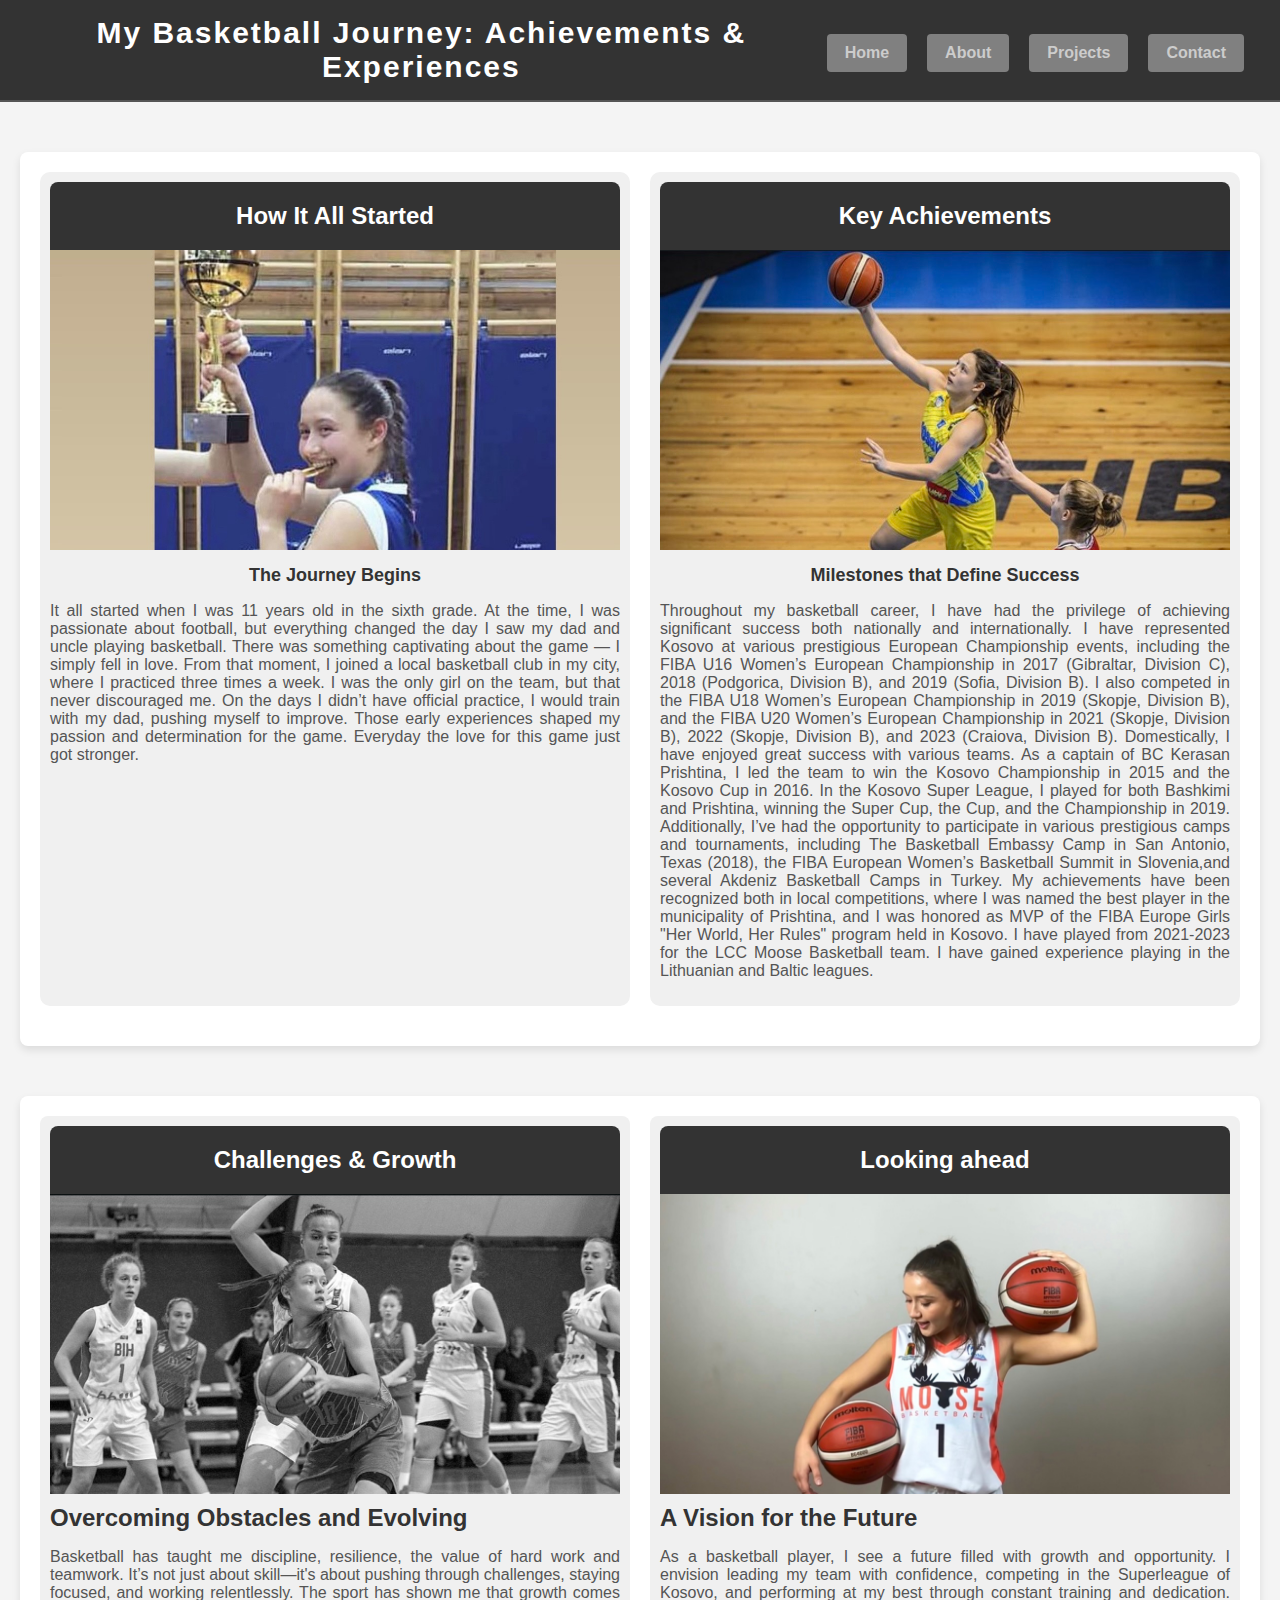
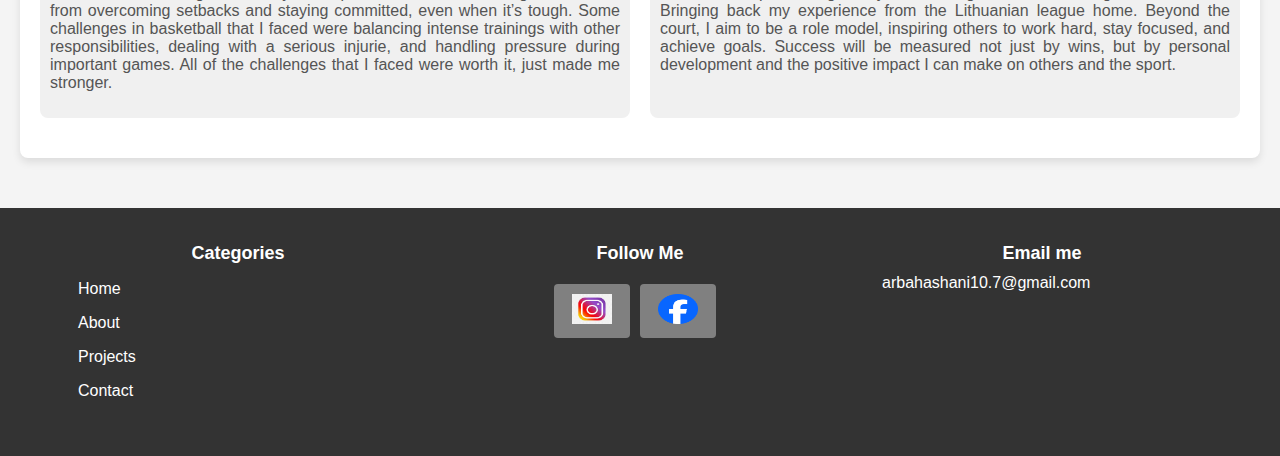
<file: Part 1/index.html>
<!DOCTYPE html>
<html>
<head>
    <title>Personal Website</title>
    <link rel="stylesheet" href="../style.css">
</head>
<body>

    <header>
        <div class="logo">
            <h1>My Basketball Journey: Achievements & Experiences</h1>
        </div>
        <nav>
            <ul>
                <li><a href="index.html">Home</a></li>
                <li><a href="../Part 2/About.html">About</a></li>
                <li><a href="../Part 3/Projects.html">Projects</a></li>
                <li><a href="../Part 4/Contact.html">Contact</a></li>
            </ul>
        </nav>
    </header>

    <div class="main">
        <div class="left">
            <div class="box">
                <div class="title">
                    <h3>How It All Started</h3>
                </div>
                <div class="newsBox1">
                    <div class="newsItem1">
                    <div class="img"><img src="../indexphoto/4EE4C714-A883-4472-8D31-B26CFB2EAB0F (1).jpg" alt=""></div>
                    <h2>The Journey Begins</h2>
                    <p>It all started when I was 11 years old in the sixth grade. At the time, I was passionate about football, but everything changed the day I saw my dad and uncle playing basketball. There was something captivating about the game — I simply fell in love. From that moment, I joined a local basketball club in my city, where I practiced three times a week. I was the only girl on the team, but that never discouraged me. On the days I didn’t have official practice, I would train with my dad, pushing myself to improve. Those early experiences shaped my passion and determination for the game. Everyday the love for this game just got stronger.
                        
                       </p>
                        </div>
                </div>
                
            </div>
        </div>

        <div class="right">
            <div class="box">
                <div class="title">
                    <h3>Key Achievements</h3>
                </div>
                <div class="newsBox1">
                    <div class="newsItem1">
                        <div class="img"><img src="../indexphoto/IMG_8818.jpeg" alt=""></div>
                        <h2>Milestones that Define Success</h2>
                        <p>Throughout my basketball career, I have had the privilege of achieving significant success both nationally and internationally. I have represented Kosovo at various prestigious European Championship events, including the FIBA U16 Women’s European Championship in 2017 (Gibraltar, Division C), 2018 (Podgorica, Division B), and 2019 (Sofia, Division B). I also competed in the FIBA U18 Women’s European Championship in 2019 (Skopje, Division B), and the FIBA U20 Women’s European Championship in 2021 (Skopje, Division B), 2022 (Skopje, Division B), and 2023 (Craiova, Division B). Domestically, I have enjoyed great success with various teams. As a captain of BC Kerasan Prishtina, I led the team to win the Kosovo Championship in 2015 and the Kosovo Cup in 2016. In the Kosovo Super League, I played for both Bashkimi and Prishtina, winning the Super Cup, the Cup, and the Championship in 2019. Additionally, I’ve had the opportunity to participate in various prestigious camps and tournaments, including The Basketball Embassy Camp in San Antonio, Texas (2018), the FIBA European Women’s Basketball Summit in Slovenia,and several Akdeniz Basketball Camps in Turkey. My achievements have been recognized both in local competitions, where I was named the best player in the municipality of Prishtina, and I was honored as MVP of the FIBA Europe Girls "Her World, Her Rules" program held in Kosovo. I have played from 2021-2023 for the LCC Moose Basketball team. I have gained experience playing in the Lithuanian and Baltic leagues.</p>
                    </div>

                </div>
            </div>
        </div>
    </div>
    <div class="lajmi5">
        <div class="left1">
            <div class="box"> 
                <div class="title">
                    <h3>Challenges & Growth</h3>
                </div>
                <div class="newsBox1">
                    <div class="newsItem1">
                        <div class="img2"><img src="../indexphoto/IMG_8817.jpeg" alt=""></div>
                        <h3>Overcoming Obstacles and Evolving</h3>
                        <p>Basketball has taught me discipline, resilience, the value of hard work and teamwork. It’s not just about skill—it's about pushing through challenges, staying focused, and working relentlessly. The sport has shown me that growth comes from overcoming setbacks and staying committed, even when it’s tough. Some challenges in basketball that I faced were balancing intense trainings with other responsibilities, dealing with a serious injurie, and handling pressure during important games. All of the challenges that I faced were worth it, just made me stronger.</p>
                    </div>
                </div>
            </div>
        </div>
        <div class="right1">
            <div class="box"> 
                <div class="title">
                    <h3>Looking ahead</h3>
                </div>
                    <div class="newsItem1">
                        <div class="img2"><img src="../indexphoto/BF1B4C72-0E7C-4B48-8A08-DB5BBBF8366E.jpg" alt=""></div>
                        <h3>A Vision for the Future</h3>
                        <p>As a basketball player, I see a future filled with growth and opportunity. I envision leading my team with confidence, competing in the Superleague of Kosovo, and performing at my best through constant training and dedication. Bringing back my experience from the Lithuanian league home.  Beyond the court, I aim to be a role model, inspiring others to work hard, stay focused, and achieve goals. Success will be measured not just by wins, but by personal development and the positive impact I can make on others and the sport.</p>
                    </div>
                
            </div>
        </div>
    </div>
        <footer>
            <footer class="footer">
                <div class="container">
                    <div class="section categories">
                        <h2>Categories</h2>
                        <div class="kategorite">
                            <p>Home</p>
                            <p>About</p>
                            <p>Projects</p>
                            <p>Contact</p>
                        </div>
                    </div>

                    <div class="section1 social-icons">
                        <h2>Follow Me</h2>
                        <div class="icon">
                            <a href="https://www.instagram.com/"><img src="../indexphoto/instagram-icon.png" alt="Instagram"></a>
                            <a href="https://www.facebook.com/login/"><img src="../indexphoto/facebook-icon.png" alt="Facebook"></a>
                        </div>
                    </div>
            
                    <div class="section newsletter">
                        <h2>Email me</h2>
                        <div class="email">
                            </button>arbahashani10.7@gmail.com 
                        </div>
                    </div>
                </div>
            </div>
        </footer>  
        
        
        <script>
            function checkEmail() {

                let domain = document.getElementById("emailInput").value.split('@')[1];
        
                if (domain !== "@gmail.com") {
                    alert("Please use the correct email domain!");
                } else {
                    alert("You have successfully subscribed!");
                }
            }

        </script>
</body>
</html>
</file>
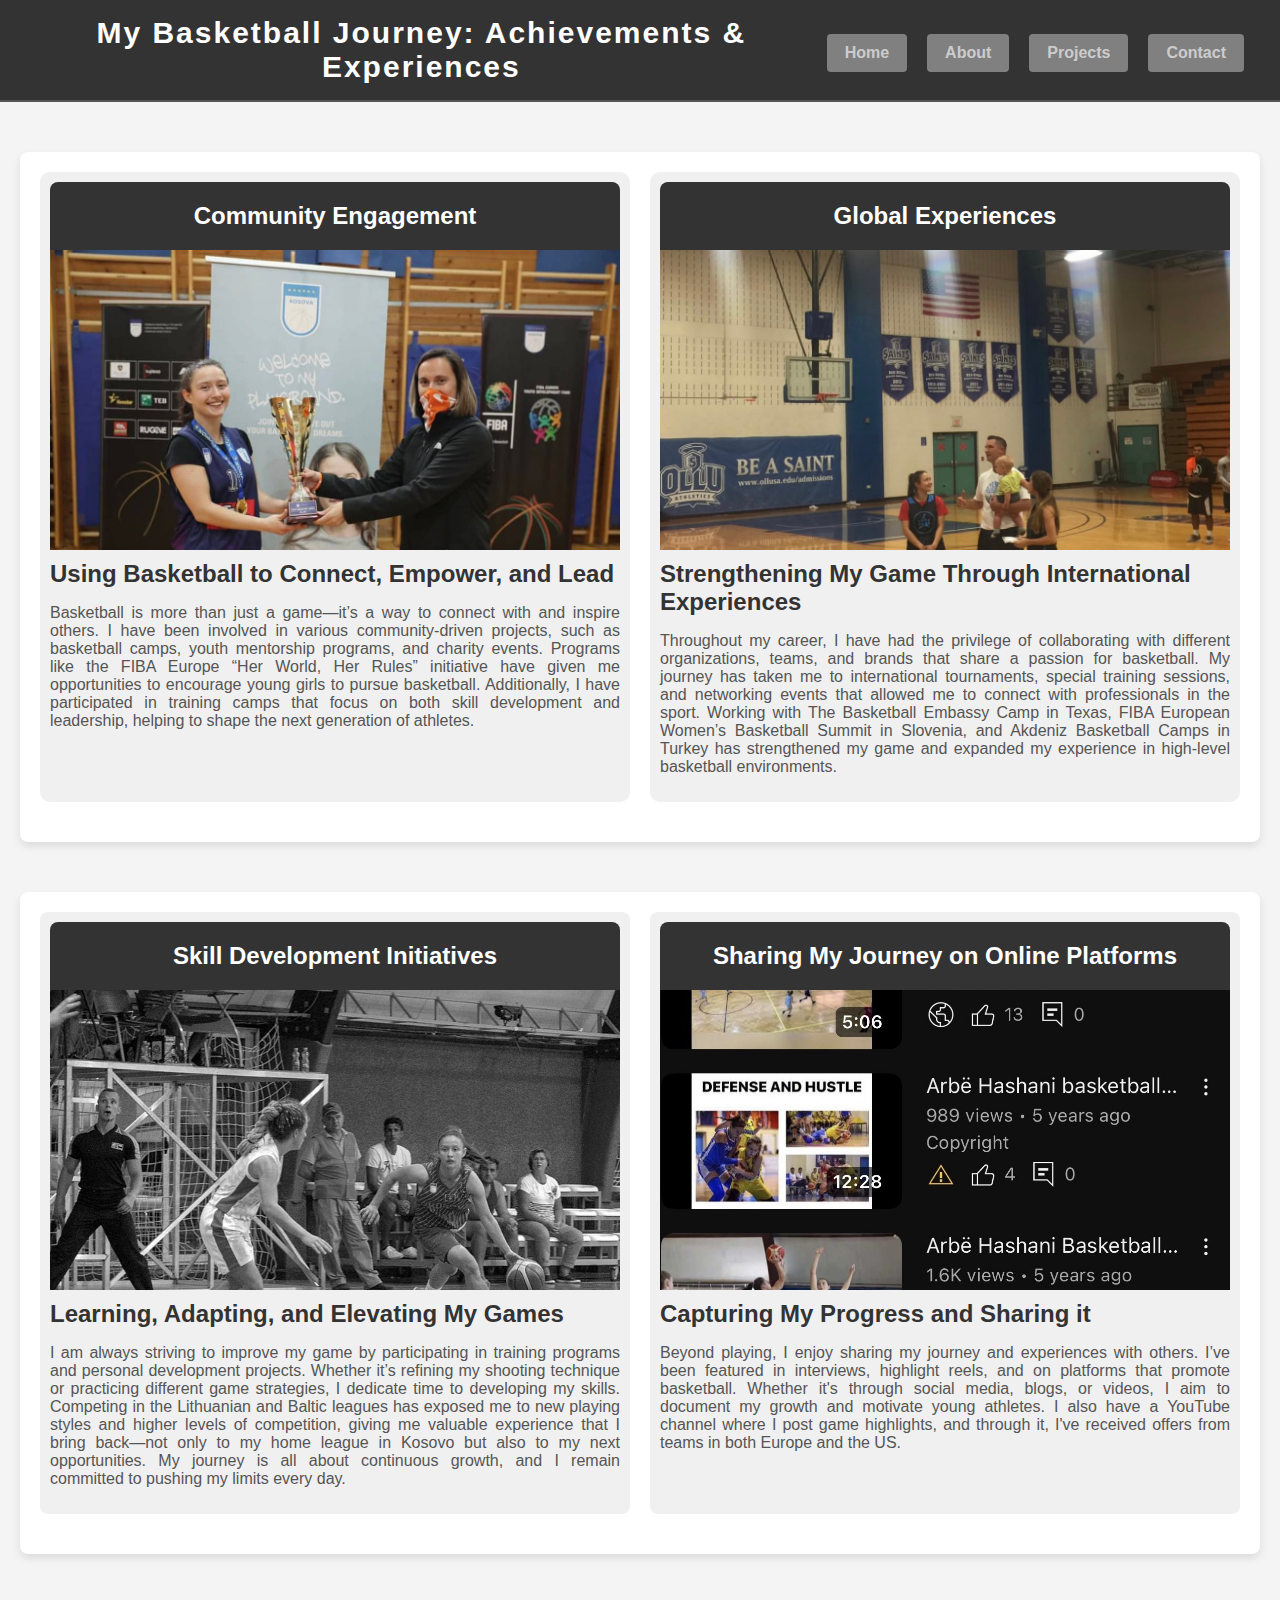
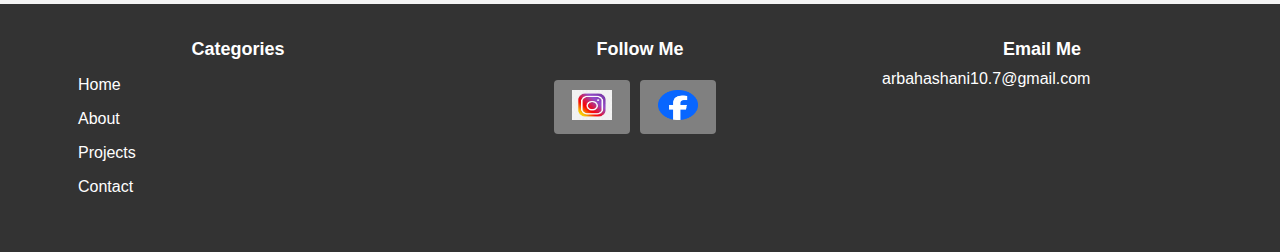
<file: Part 3/Projects.html>
<!DOCTYPE html>
<html>
<head>
    <title>Personal Website</title>
    <link rel="stylesheet" href="../style.css">
</head>
<body>
    <header>
        <div class="logo">
            <h1>My Basketball Journey: Achievements & Experiences</h1>
        </div>
        <nav>
            <ul>
                <li><a href="../Part 1/index.html">Home</a></li>
                <li><a href="../Part 2/About.html">About</a></li>
                <li><a href="Projects.html">Projects</a></li>
                <li><a href="../Part 4/Contact.html">Contact</a></li>
            </ul>
        </nav>
    </header>
    
    <div class="main">
        <div class="left">
            <div class="box">
                <div class="title">
                    <h3>Community Engagement</h3>
                </div>
                <div class="newsBox1">
                    <div class="newsItem1">
                    <div class="img"><img src="../indexphoto/IMG_9105.jpeg" alt=""></div>
                    <h3>Using Basketball to Connect, Empower, and Lead</h3>
                    <p>Basketball is more than just a game—it’s a way to connect with and inspire others. I have been involved in various community-driven projects, such as basketball camps, youth mentorship programs, and charity events. Programs like the FIBA Europe “Her World, Her Rules” initiative have given me opportunities to encourage young girls to pursue basketball. Additionally, I have participated in training camps that focus on both skill development and leadership, helping to shape the next generation of athletes.
                    </p>
                    </div>
                </div>
                
            </div>
        </div>

        <div class="right">
            <div class="box">
                <div class="title">
                    <h3>Global Experiences</h3>
                </div>
                <div class="newsBox1">
                    <div class="newsItem1">
                        <div class="img"><img src="../indexphoto/0FDFF61A-C387-4C0E-A9EF-6D8E0DEAB7FF.jpg" alt=""></div>
                        <h3>Strengthening My Game Through International Experiences</h3>
                        <p>
                         Throughout my career, I have had the privilege of collaborating with different organizations, teams, and brands that share a passion for basketball. My journey has taken me to international tournaments, special training sessions, and networking events that allowed me to connect with professionals in the sport.
						 Working with The Basketball Embassy Camp in Texas, FIBA European Women’s Basketball Summit in Slovenia, and Akdeniz Basketball Camps in Turkey has strengthened my game and expanded my experience in high-level basketball environments.
                        </p>
                        
                    </div>
            
                </div>
            </div>
        </div>
    </div>
    <div class="lajmi5">
        <div class="left1">
            <div class="box"> 
                <div class="title">
                    <h3>Skill Development Initiatives</h3>
                </div>
                <div class="newsBox1">
                    <div class="newsItem1">
                        <div class="img2"><img src="../indexphoto/IMG_9114.jpg" alt=""></div>
                        <h3>Learning, Adapting, and Elevating My Games</h3>
                        <p>
                            I am always striving to improve my game by participating in training programs and personal development projects. Whether it’s refining my shooting technique or practicing different game strategies, I dedicate time to developing my skills. 
							Competing in the Lithuanian and Baltic leagues has exposed me to new playing styles and higher levels of competition, giving me valuable experience that I bring back—not only to my home league in Kosovo but also to my next opportunities. 
							My journey is all about continuous growth, and I remain committed to pushing my limits every day.
						</p>
                        
                    </div>
                </div>
            </div>
        </div>
        <div class="right1">
            <div class="box"> 
                <div class="title">
                    <h3>Sharing My Journey on Online Platforms</h3>
                </div>
                    <div class="newsItem1">
                        <div class="img2"><img src="../indexphoto/4EE4C714-A883-4472-8D31-B26CFB2EAB0F.jpg" alt=""></div>
                        <h3>Capturing My Progress and Sharing it</h3>
                        <p>
                           Beyond playing, I enjoy sharing my journey and experiences with others. I’ve been featured in interviews, highlight reels, and on platforms that promote basketball. Whether it's through social media, blogs, or videos, I aim to document my growth and motivate young athletes. 
						   I also have a YouTube channel where I post game highlights, and through it, I've received offers from teams in both Europe and the US. 
                        </p>
                        
                    </div>
                
            </div>
        </div>
    </div>
        <footer>
            <footer class="footer">
                <div class="container">
                    <div class="section categories">
                        <h2>Categories</h2>
                        <div class="kategorite">
                            <p>Home</p>
                            <p>About</p>
                            <p>Projects</p>
                            <p>Contact</p>
                        </div>
                    </div>
            
                    <div class="section1 social-icons">
                        <h2>Follow Me</h2>
                        <div class="icon">
                            <a href="https://www.instagram.com/"><img src="../indexphoto/instagram-icon.png" alt="Instagram"></a>
                            <a href="https://www.facebook.com/login/"><img src="../indexphoto/facebook-icon.png" alt="Facebook"></a>
                        </div>
                    </div>
            
                    <div class="section newsletter">
                        <h2>Email Me</h2>
                        <div class="email">
                            </button>arbahashani10.7@gmail.com
                        </div>
                    </div>
                </div>
            </div>
        </footer>  
        
        
        <script>
            function checkEmail() {


                let domain = document.getElementById("emailInput").value.split('@')[1];
        
                if (domain !== "@gmail.com") {
                    alert("Please use the correct email domain!");
                } else {
                    alert("You have successfully subscribed!");
                }
            }
        </script>
</body>
</html>
</file>
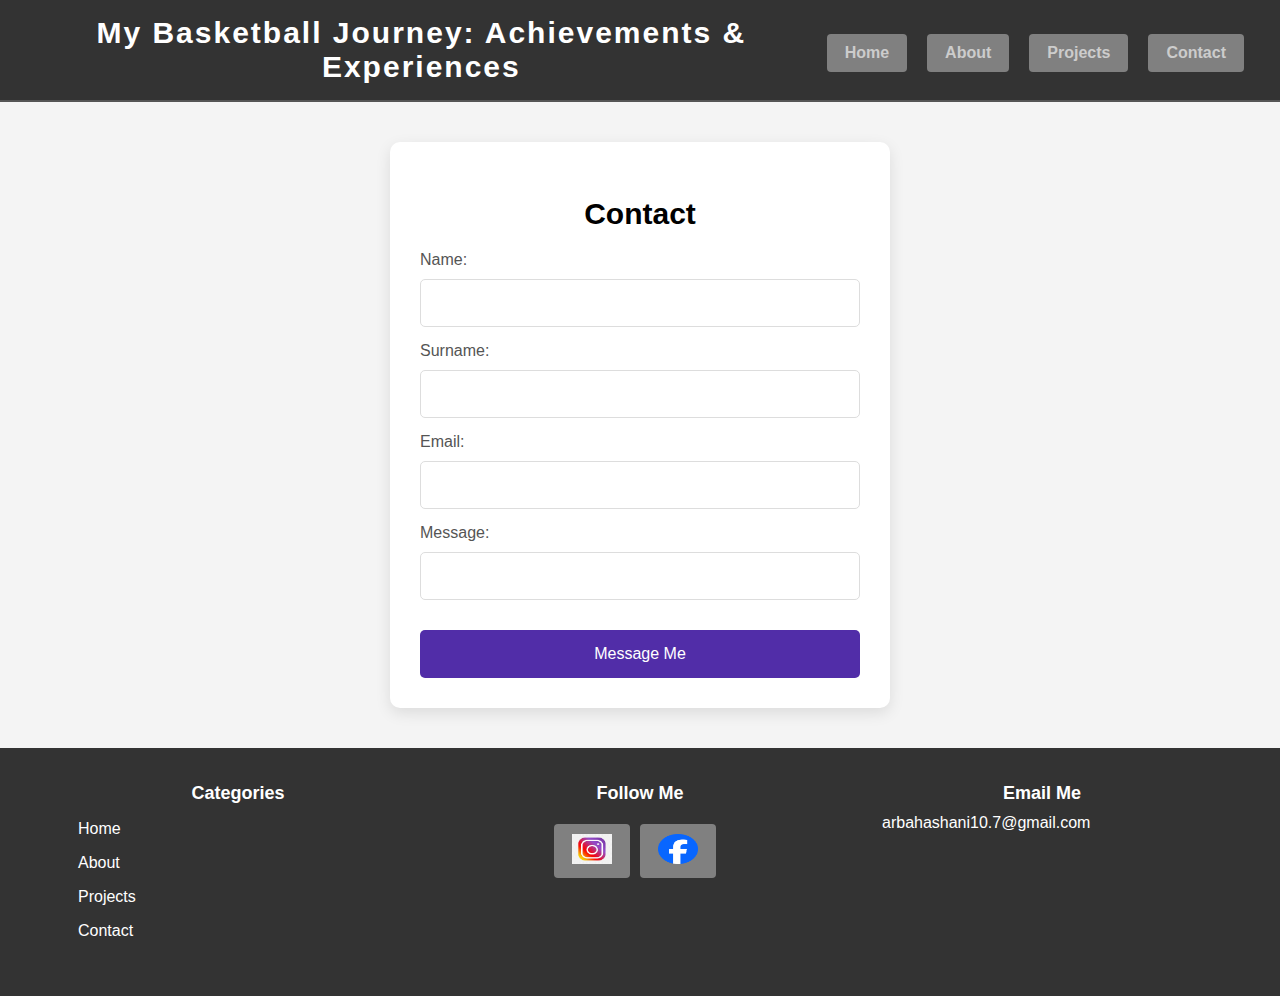
<file: Part 4/Contact.html>
<!DOCTYPE html>
<html>
<head>
    <title>Personal Website</title>
    <link rel="stylesheet" href="../style.css">
</head>
<body>
    <header>
        <div class="logo">
            <h1>My Basketball Journey: Achievements & Experiences</h1>
        </div>
        <nav>
            <ul>
                <li><a href="../Part 1/index.html">Home</a></li>
                <li><a href="../Part 2/About.html">About</a></li>
                <li><a href="../Part 3/Projects.html">Projects</a></li>
                <li><a href="Contact.html">Contact</a></li>
            </ul>
        </nav>
    </header>    
    
    <div class="LoginRegister">
        <div class="Register">
            <form onsubmit="return validateRegistrationForm()">
                <h2>Contact</h2>
                <p>Name: <input id="name" type="text" required></p>
                <p>Surname: <input id="surname" type="text" required></p>
                <p>Email: <input id="regEmail" type="email" required></p>
                <p>Message: <input id="regPassword" type="text" required></p>
                <button type="submit">Message Me</button>
            </form>
        </div>
    </div>
    
        <footer>
            <footer class="footer">
                <div class="container">
                    <div class="section categories">
                        <h2>Categories</h2>
                        <div class="kategorite">
                            <p>Home</p>
                            <p>About</p>
                            <p>Projects</p>
                            <p>Contact</p>
                        </div>
                    </div>
        
            
                    <div class="section1 social-icons">
                        <h2>Follow Me</h2>
                        <div class="icon">
                            <a href="https://www.instagram.com/"><img src="../indexphoto/instagram-icon.png" alt="Instagram"></a>
                            <a href="https://www.facebook.com/login/"><img src="../indexphoto/facebook-icon.png" alt="Facebook"></a>
                        </div>
                    </div>
            
                    <div class="section newsletter">
                        <h2>Email Me</h2>
                        <div class="email">
                            </button>arbahashani10.7@gmail.com
                        </div>
                    </div>
                </div>
            </div>
        </footer>  
        
        
        <script>
            function checkEmail() {
                let domain = document.getElementById("emailInput").value.split('@')[1];
        
                if (domain !== "@gmail.com") {
                    alert("Please use the correct email domain!");
                } else {
                    alert("You have successfully subscribed!");
                }
            }
            function validateRegistrationForm() {

                alert("Message sent!");
                return true;
            }

        </script>
</body>
</html>
</file>
<file: style.css>
* {
  box-sizing: border-box;
}
@media screen and (max-width: 682.5px) {
  body {
    background-color: rgb(29, 11, 14);
  }
}

@media screen and (max-height: 477.5px) {
  body {
    background-color: rgb(29, 11, 14);
  }
}

body {
  font-family: "Arial", sans-serif;
  margin: 0;
  padding: 0;
  background-color: #f4f4f4;
  color: #333;
}
header {
  background-color: #333;
  color: #fff;
  padding: 1em;
  text-align: center;
  display: flex;
  justify-content: space-between;
  align-items: center;
  border-bottom: 2px solid #555;
}
.logo h1 {
  margin: 0;
  font-size: 35px;
}
.logo h1 {
  margin: 0;
  font-size: 30px;
  letter-spacing: 2px;
}
nav ul {
  list-style: none;
  padding: 0;
  margin: 0;
  display: flex;
}
nav ul li {
  margin-right: 20px;
  margin-top: 5px;
}
nav a {
  text-decoration: none;
  color: #ccc;
  font-weight: bold;
  transition: color 0.3s ease;
}

nav a:hover {
  color: #000;
  background-color: #ddd;
}

/* DIVI I PARE */
.main {
  display: flex;
  flex-wrap: wrap;
  justify-content: space-between;
  margin-left: 20px;
  margin-right: 20px;
  margin-top: 50px;
  margin-bottom: 50px;
  padding: 20px;
  background-color: #fff;
  border-radius: 8px;
  box-shadow: 0 4px 8px rgba(0, 0, 0, 0.1);
}
.right {
  flex: 0 0 calc(50% - 10px);
  margin-bottom: 20px;
  background-color: #f0f0f0;
  padding: 10px;
  border-radius: 10px;
}
.left {
  flex: 0 0 calc(50% - 10px);
  margin-bottom: 20px;
  background-color: #f0f0f0;
  padding: 10px;
  border-radius: 10px;
}
.box1 p {
  color: white;
}
.img {
  width: 100%;
  height: 300px;
  overflow: hidden;
}
.img img {
  width: 100%;
  object-fit: cover;
}
.title {
  background-color: #333;
  color: white;
  padding: 10px;
  text-align: center;
  border-radius: 8px 8px 0px 0px;
}
/* KETO PERFUNDON DIVI I PARE */

/* KODE TE PERBASHKETA */
.newsItem1 {
  margin-bottom: 15px;
}
p {
  text-align: justify;
}
h3 {
  margin: 10px 0;
  font-size: x-large;
}
p {
  color: #555;
}
a {
  display: inline-block;
  margin-top: 10px;
  margin-bottom: 10px;
  background-color: gray;
  color: white;
  padding: 10px 18px;
  text-decoration: none;
  border-radius: 4px;
}
a:hover {
  background-color: #555;
}
body {
  font-family: Verdana, sans-serif;
  margin: 0;
}
h2 {
  font-size: 18px;
  margin-bottom: 10px;
  text-align: center;
}
textarea {
  width: 100%;
  padding: 10px;
}
.title h2 {
  background-color: #333;
  color: white;
}
/* KETU PERFUNDONJNE KODET E PERBASHKETA */

.img2 {
  width: 100%;
  height: 300px;
  overflow: hidden;
}

.img2 img {
  width: 100%;
  object-fit: cover;
}
/* KETU PERFUNDON DIVI I KATERT */

/* DIVI I PESTE  */
.lajmi5 {
  display: flex;
  flex-wrap: wrap;
  justify-content: space-between;
  margin-left: 20px;
  margin-right: 20px;
  margin-top: 50px;
  margin-bottom: 50px;
  padding: 20px;
  background-color: #fff;
  border-radius: 8px;
  box-shadow: 0 4px 8px rgba(0, 0, 0, 0.1);
}
.left1 {
  flex: 0 0 calc(50% - 10px);
  margin-bottom: 20px;
  background-color: #f0f0f0;
  padding: 10px;
  border-radius: 8px;
}
.right1 {
  flex: 0 0 calc(50% - 10px);
  margin-bottom: 20px;
  background-color: #f0f0f0;
  padding: 10px;
  border-radius: 8px;
}
.page5 {
  flex: 1;
  margin: 0 10px;
}
/* KETU PERFUNDON DIVI I PESTE */

/* KETU FILLON FOOTER */
.footer {
  background-color: #333;
  color: #ddd;
  padding: 20px 0;
}
.container {
  display: flex;
  justify-content: space-around;
  flex-wrap: wrap;
  color: white;
}
.section {
  flex-basis: 25%;
  margin-bottom: 20px;
}
.kategorite p {
  color: white;
}
.contact-info p {
  color: white;
}
.icon {
  display: flex;
}
.icon a {
  margin-right: 10px;
}
.icon img {
  height: 30px;
  width: 40px;
}
.email {
  display: flex;
}
.email input {
  flex-grow: 1;
  padding: 10px;
}
.email button {
  background-color: black;
  padding: 4px 10px;
  border: none;
  cursor: pointer;
  color: white;
  margin-left: 5px;
}
.email button:hover {
  background-color: #555;
  color: white;
}
.copyrights {
  margin-top: 20px;
}
/* KETU PERUNDON FOOTER */

/* LOGIN_REGISTER FORMA */
.LoginRegister {
  display: flex;

  justify-content: space-around;
}

/* Register Forma */
.Register {
  background-color: #fff;
  border-radius: 10px;
  box-shadow: 0 5px 15px rgba(0, 0, 0, 0.1);
  padding: 30px;
  max-width: 500px;
  width: 100%;
  margin: 40px;
  text-align: center;
}
.Register h2 {
  text-align: center;
  color: black;
  font-size: 30px;
  margin-bottom: 20px;
}
.Register p {
  margin: 15px 0;
}
input {
  width: 100%;
  padding: 15px;
  box-sizing: border-box;
  margin-top: 10px;
  border: 1px solid #ddd;
  border-radius: 5px;
  font-size: 14px;
}
button {
  background-color: #512da8;
  color: #fff;
  padding: 15px;
  border: none;
  border-radius: 5px;
  cursor: pointer;
  width: 100%;
  font-size: 16px;
  margin-top: 15px;
}
/* KETU PERFUNDON REGISTER FORMA */
</file>
